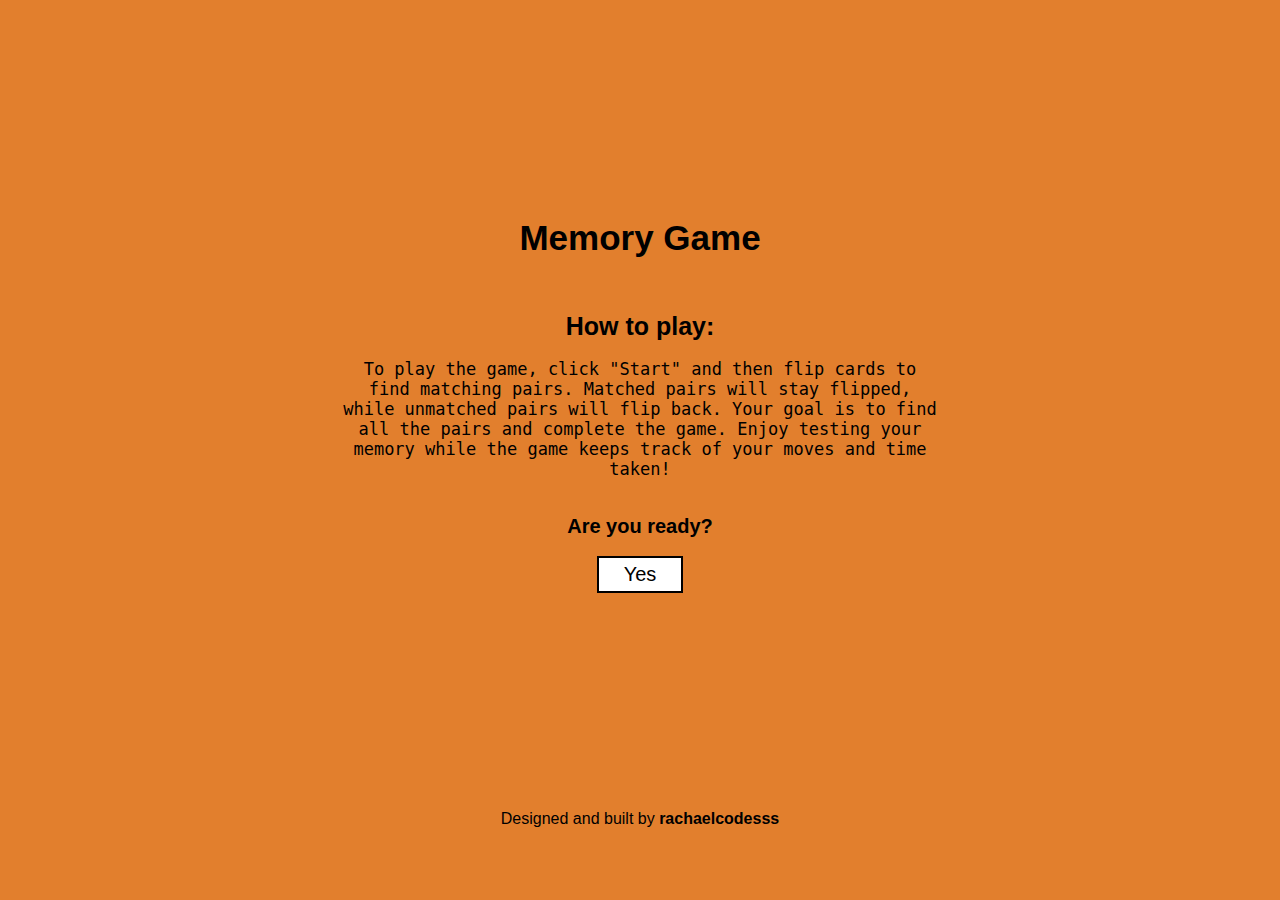
<file: new/index.html>
<!DOCTYPE html>
<html lang="en">
<head>
    <meta charset="UTF-8">
    <meta http-equiv="X-UA-Compatible" content="IE=edge">
    <meta name="viewport" content="width=device-width, initial-scale=1.0">
    <link rel="stylesheet" href="./styles.css">
    <title>Memory Game</title>
</head>
<body>
    <div>
        <h3>Memory Game</h3><br><br><br>
        <h4>How to play: </h4><br><span>To play the game, click "Start" and then flip cards to find matching pairs. Matched pairs will stay flipped, while unmatched pairs will flip back. Your goal is to find all the pairs and complete the game. Enjoy testing your memory while the game keeps track of your moves and time taken!</span><br><br>
        <h5>Are you ready?</h5><br>
        <a href="./game.html">Yes</a>
    </div>
    <p>Designed and built by <a href="https://twitter.com/rachaelcodesss" target="_blank">rachaelcodesss</a></p>

    <script src="./script.js"></script>
</body>
</html>
</file>
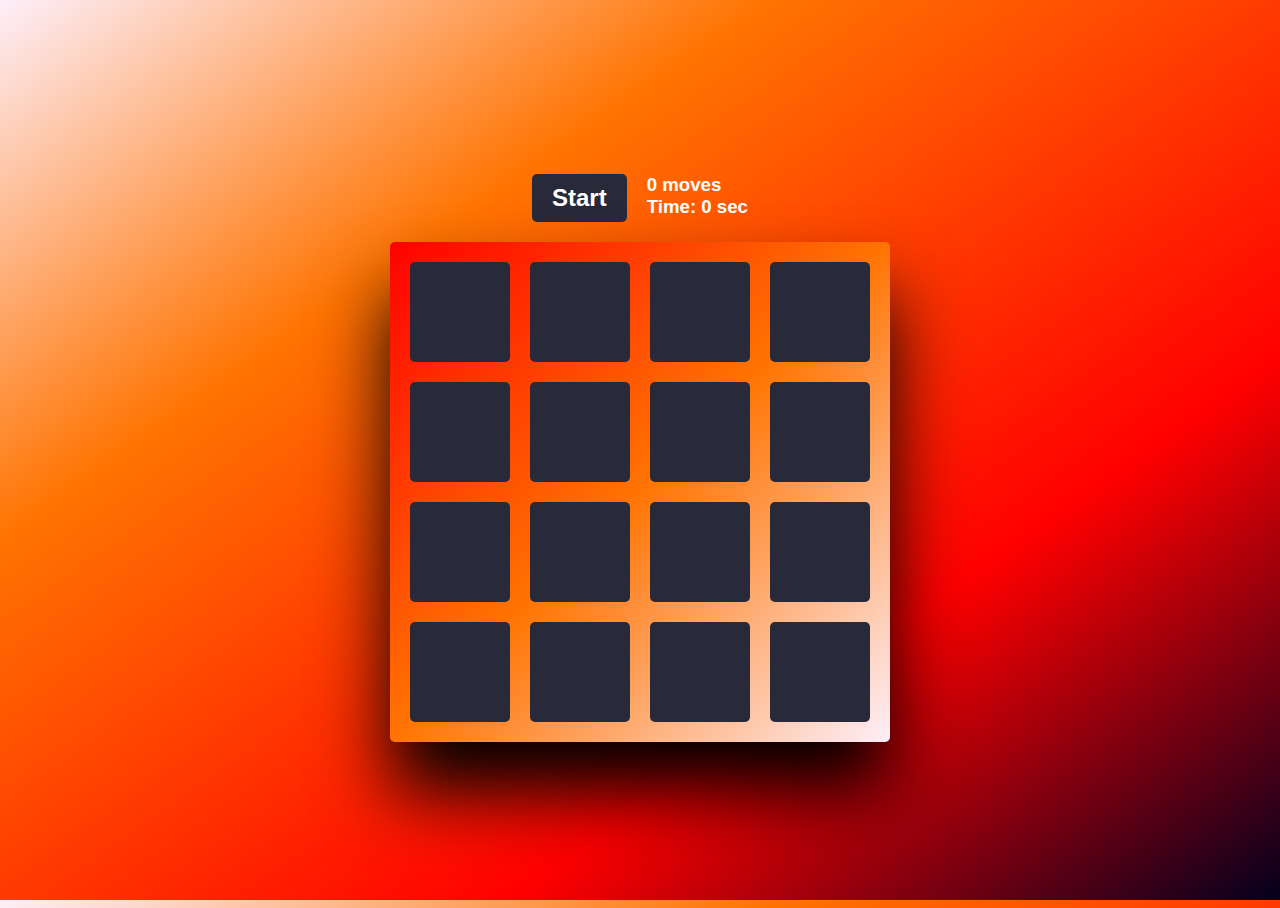
<file: new/game.html>
<!DOCTYPE html>
<html lang="en">
<head>
    <meta charset="UTF-8">
    <meta http-equiv="X-UA-Compatible" content="IE=edge">
    <meta name="viewport" content="width=device-width, initial-scale=1.0">
    <link rel="stylesheet" href="./game.css">
    <title>Memory Game</title>
</head>
<body>
    <div class="game-container">
    <div class="game">
        <div class="controls">
            <button>Start</button>
            <div class="stats">
                <div class="moves">0 moves</div>
                <div class="timer">Time: 0 sec</div>
            </div>
        </div>
        <div class="board-container">
            <div class="board" data-dimension="4"></div>
            <div class="win">You won!</div>
        </div>
    </div>
    </div>
    

    <!-- <p>Designed and built by <a href="https://twitter.com/rachaelcodesss" target="_blank">rachaelcodesss</a></p> -->

    <script src="./script.js"></script>
</body>
</html>
</file>
<file: new/styles.css>
*{
    margin: 0;
    padding: 0;
    font-family: sans-serif;
    background: #e27f2d;
}
div{
    display: flex;
    flex-direction: column;
    justify-content: center;
    align-items: center;
    margin: 0 auto;
    height: 90vh;
    width: 600px;
}
h3{
    font-size: 35px;
}
h4{
    font-size: 25px;
}
span{
    text-align: center;
    font-family: monospace;
    font-size: 17px;
}
h5{
    font-size: 20px;
}
div a{
    text-decoration: none;
    font-size: 20px;
    background: #fff;
    color: #000;
    padding: 5px 25px;
    border: 2px solid #000;
}
p{
    text-align: center;
}
p a{
    text-decoration: none;
    color: #000;
    font-weight: 800;

}

@media screen and (max-width: 789px) {
    div{
        width: 200px;
    }
    h3{
        font-size: 25px;
    }
    h4{
        font-size: 17px;
    }
    span{
        font-size: 13px;
        width: 250px;
    }
    p{
        margin-top: -50px;
    }
}
</file>
<file: new/game.css>
html {
    width: 100%;
    height: 100%;
    background: linear-gradient(325deg,  #03001e 0%,#ff0000 30%,#ff7402 70%, #fdeff9 100%);
    font-family: Arial, Helvetica, sans-serif;
    overflow: hidden;
}
.game-container {
    display: flex;
    justify-content: center;
    align-items: center;
    height: 100vh; /* Adjust this if necessary */
}
.game {
    position: absolute;
    display: flex;
    flex-direction: column;
    justify-content: center;
    align-items: center;
    /* top: 50%;
    left: 70%;
    transform: translate(-50%, -50%); */
}
.controls {
    display: flex;
    gap: 20px;
    margin-bottom: 20px;
}
button {
    background: #282A3A;
    color: #FFF;
    border-radius: 5px;
    padding: 10px 20px;
    border: 0;
    cursor: pointer;
    font-family: Arial, Helvetica, sans-serif;
    font-size: 18pt;
    font-weight: bold;
}
.disabled {
    color: #757575;
}
.stats {
    color: #FFF;
    font-size: 14pt;
    font-weight: bold;
}
.board-container {
    position: relative;
    display: flex;
    flex-direction: column;
    justify-content: center;
    align-items: center;
}
.board,
.win {
    border-radius: 5px;
    box-shadow: 0 50px 75px #000000;
    background: linear-gradient(135deg,  #03001e 0%,#ff0000 0%,#ff7402 50%, #fdeff9 100%);
    transition: transform .6s cubic-bezier(0.4, 0.0, 0.2, 1);
    backface-visibility: hidden;
}
.board {
    padding: 20px;
    display: grid;
    grid-template-columns: repeat(4, auto);
    grid-gap: 20px;
}
.board-container.flipped .board {
    transform: rotateY(180deg) rotateZ(50deg);
}
.board-container.flipped .win {
    transform: rotateY(0) rotateZ(0);
}
.card {
    position: relative;
    width: 100px;
    height: 100px;
    cursor: pointer;
}
.card-front,
.card-back {
    position: absolute;
    border-radius: 5px;
    width: 100%;
    height: 100%;
    background: #282A3A;
    transition: transform .6s cubic-bezier(0.4, 0.0, 0.2, 1);
    backface-visibility: hidden;
}
.card-back {
    transform: rotateY(180deg) rotateZ(50deg);
    font-size: 28pt;
    user-select: none;
    text-align: center;
    line-height: 100px;
    background: #FDF8E6;
}
.card.flipped .card-front {
    transform: rotateY(180deg) rotateZ(50deg);
}
.card.flipped .card-back {
    transform: rotateY(0) rotateZ(0);
}
.win {
    position: absolute;
    top: 0;
    left: 0;
    width: 100%;
    height: 100%;
    text-align: center;
    background: #FDF8E6;
    transform: rotateY(180deg) rotateZ(50deg);
}
.win-text {
    position: absolute;
    top: 50%;
    left: 50%;
    transform: translate(-50%, -50%);
    font-size: 21pt;
    color: #282A3A;
}
.highlight {
    color: #ff7402;
}

@media screen and (max-width: 789px) {
    html {
        background-repeat: no-repeat;
        background-size: cover;
        width: 100vw;
        height: 100vh;
        margin: 0;
        padding: 0;
        overflow: hidden;
    }
    body {
        margin: 0;
        padding: 0;
        overflow: hidden;
    }
    .game-container {
        position: fixed;
        top: 0;
        left: 0;
        width: 100%;
        height: 100%;
        display: flex;
        justify-content: center;
        align-items: center;
        overflow: hidden;
    }
    .game {
        width: 100%;
    }
    .board-container {
        width: 100%;
    }
    .card {
        width: 60px;
        height: 60px;
    }
    .card-back {
        font-size: 17pt;
        display: flex;
        justify-content: center;
        align-items: center;
    }
    .win{
        font-size: 10px;
    }
}
</file>
